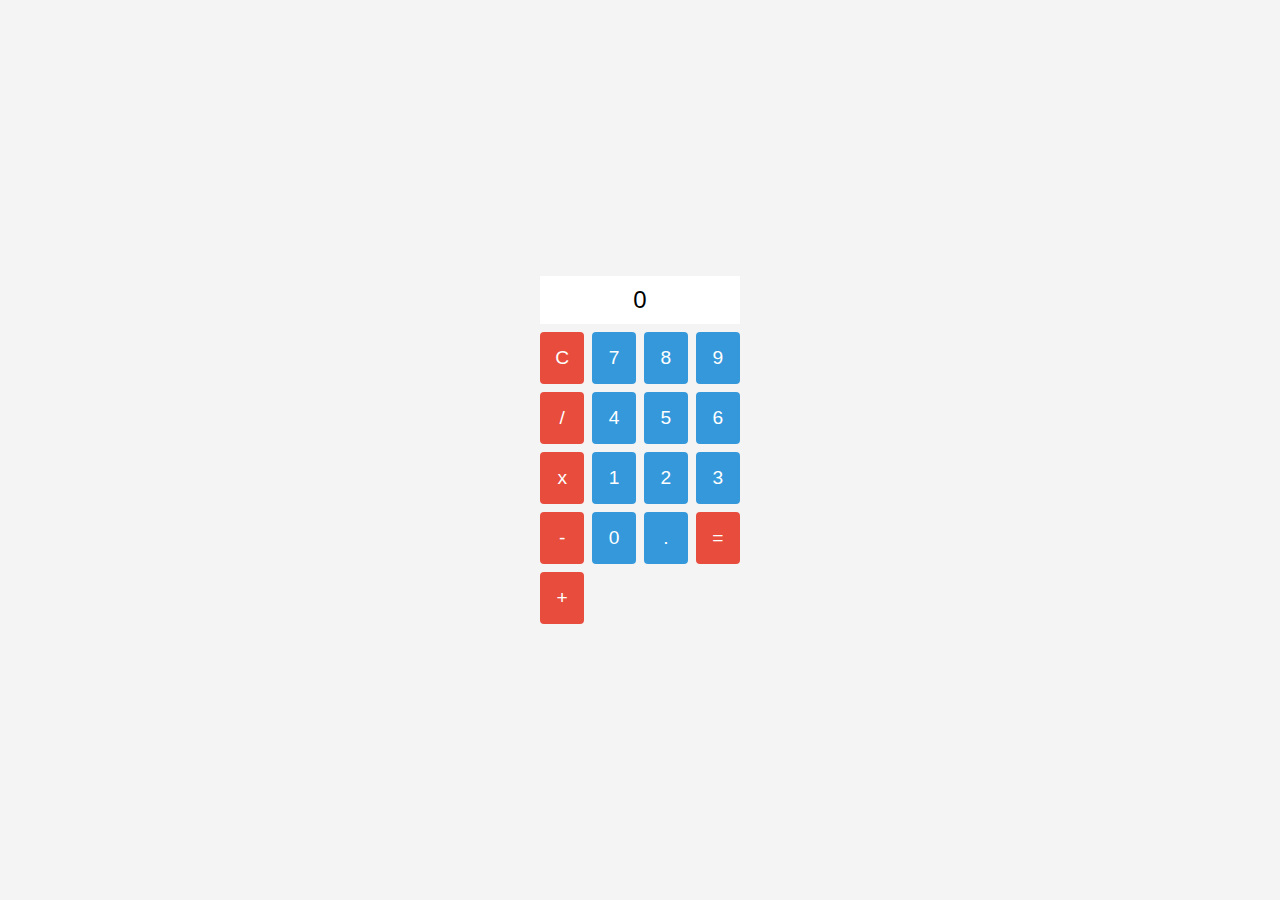
<file: Level 1/Task 3/index.html>
<!DOCTYPE html>
<html lang="en">

    <head>
        <meta charset="UTF-8">
        <meta name="viewport" content="width=device-width, initial-scale=1.0">
        <title>Basic Calculator</title>
        <link rel="stylesheet" href="styles.css">
    </head>

    <body>

        <div class="calculator">
            <div class="display" id="display">0</div>
            <button class="operator" onclick="clearDisplay()">C</button>
            <button onclick="appendDigit('7')">7</button>
            <button onclick="appendDigit('8')">8</button>
            <button onclick="appendDigit('9')">9</button>
            <button class="operator" onclick="setOperator('/')">/</button>
            <button onclick="appendDigit('4')">4</button>
            <button onclick="appendDigit('5')">5</button>
            <button onclick="appendDigit('6')">6</button>
            <button class="operator" onclick="setOperator('*')">x</button>
            <button onclick="appendDigit('1')">1</button>
            <button onclick="appendDigit('2')">2</button>
            <button onclick="appendDigit('3')">3</button>
            <button class="operator" onclick="setOperator('-')">-</button>
            <button onclick="appendDigit('0')">0</button>
            <button onclick="appendDigit('.')">.</button>
            <button class="operator" onclick="calculateResult()">=</button>
            <button class="operator" onclick="setOperator('+')">+</button>
        </div>

        <script src="script.js"></script>
    </body>

</html>
</file>
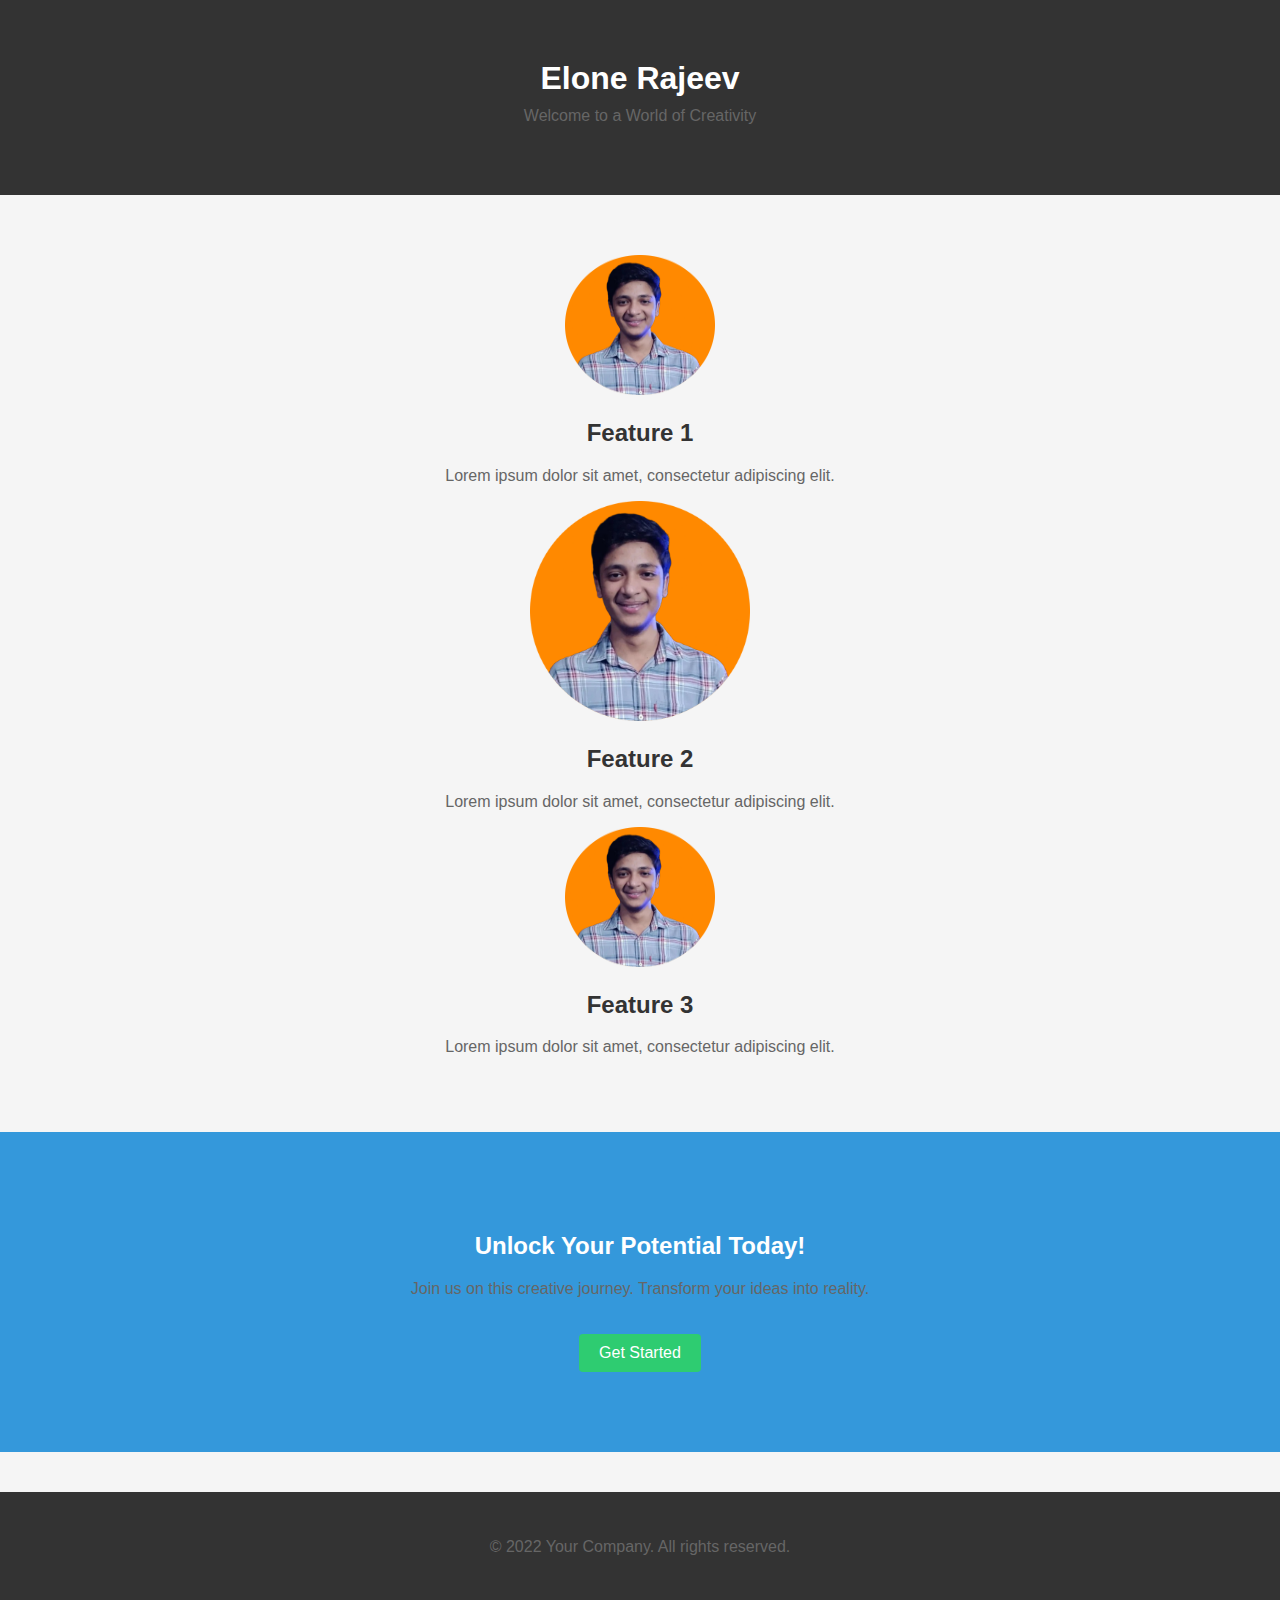
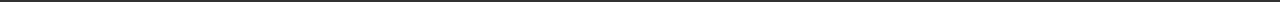
<file: Level 1/Task 2/Leading-Page/index.html>
<!DOCTYPE html>
<html lang="en">

    <head>
        <meta charset="UTF-8">
        <meta name="viewport" content="width=device-width, initial-scale=1.0">
        <title>Your Landing Page</title>
        <link rel="stylesheet" href="styles.css">
    </head>

    <body>

        <!-- Header Section -->
        <header>
            <div class="container">
                <h1>Elone Rajeev </h1>
                <p>Welcome to a World of Creativity</p>
            </div>
        </header>

        <!-- Features Section -->
        <section id="features">
            <div class="container">
                <div class="feature">
                    <img src="profile-pic (1) (1).png" width="150px" height="140px" alt="Feature 1">
                    <h2>Feature 1</h2>
                    <p>Lorem ipsum dolor sit amet, consectetur adipiscing elit.</p>
                </div>
                <div class="feature">
                    <img src="profile-pic (1) (1).png" width="220px" height="220px" alt="Feature 2">
                    <h2>Feature 2</h2>
                    <p>Lorem ipsum dolor sit amet, consectetur adipiscing elit.</p>
                </div>
                <div class="feature">
                    <img src="profile-pic (1) (1).png" width="150px" height="140px" alt="Feature 3">
                    <h2>Feature 3</h2>
                    <p>Lorem ipsum dolor sit amet, consectetur adipiscing elit.</p>
                </div>
            </div>
        </section>

        <!-- Call to Action Section -->
        <section id="cta">
            <div class="container">
                <h2>Unlock Your Potential Today!</h2>
                <p>Join us on this creative journey. Transform your ideas into reality.</p>
                <a href="#" class="btn">Get Started</a>
            </div>
        </section>

        <!-- Footer Section -->
        <footer>
            <div class="container">
                <p>&copy; 2022 Your Company. All rights reserved.</p>
            </div>
        </footer>

    </body>

</html>
</file>
<file: Level 1/Task 3/styles.css>
body {
    font-family: 'Arial', sans-serif;
    display: flex;
    justify-content: center;
    align-items: center;
    height: 100vh;
    margin: 0;
    background-color: #f4f4f4;
}

.calculator {
    display: grid;
    grid-template-columns: repeat(4, 1fr);
    grid-gap: 8px;
    max-width: 400px;
    margin: auto;
    text-align: center;
}

.display {
    grid-column: span 4;
    background-color: #fff;
    padding: 10px;
    font-size: 1.5em;
}

button {
    padding: 15px;
    font-size: 1.2em;
    background-color: #3498db;
    color: #fff;
    border: none;
    border-radius: 4px;
    cursor: pointer;
}

button.operator {
    background-color: #e74c3c;
}

button:hover {
    background-color: #2980b9;
}

button:active {
    transform: translateY(2px);
}
</file>
<file: Level 1/Task 2/Leading-Page/styles.css>
body {
    font-family: 'Arial', sans-serif;
    margin: 0;
    padding: 0;
    background-color: #f5f5f5;
}

.container {
    max-width: 960px;
    margin: 0 auto;
    padding: 20px;
}

header {
    background-color: #333;
    color: #fff;
    text-align: center;
    padding: 40px 0;
}

header h1 {
    margin: 0;
}

header p {
    margin: 10px 0;
}

section {
    margin: 40px 0;
}

.feature {
    text-align: center;
}

.feature img {
    max-width: 100%;
    border-radius: 8px;
}

h2 {
    color: #333;
}

p {
    color: #666;
}

#cta {
    background-color: #3498db;
    color: #fff;
    text-align: center;
    padding: 60px 0;
}

#cta h2 {
    color: #fff;
}

.btn {
    display: inline-block;
    padding: 10px 20px;
    margin-top: 20px;
    text-decoration: none;
    color: #fff;
    background-color: #2ecc71;
    border-radius: 4px;
    transition: background-color 0.3s;
}

.btn:hover {
    background-color: #27ae60;
}

footer {
    background-color: #333;
    color: #fff;
    text-align: center;
    padding: 10px 0;
}
</file>
